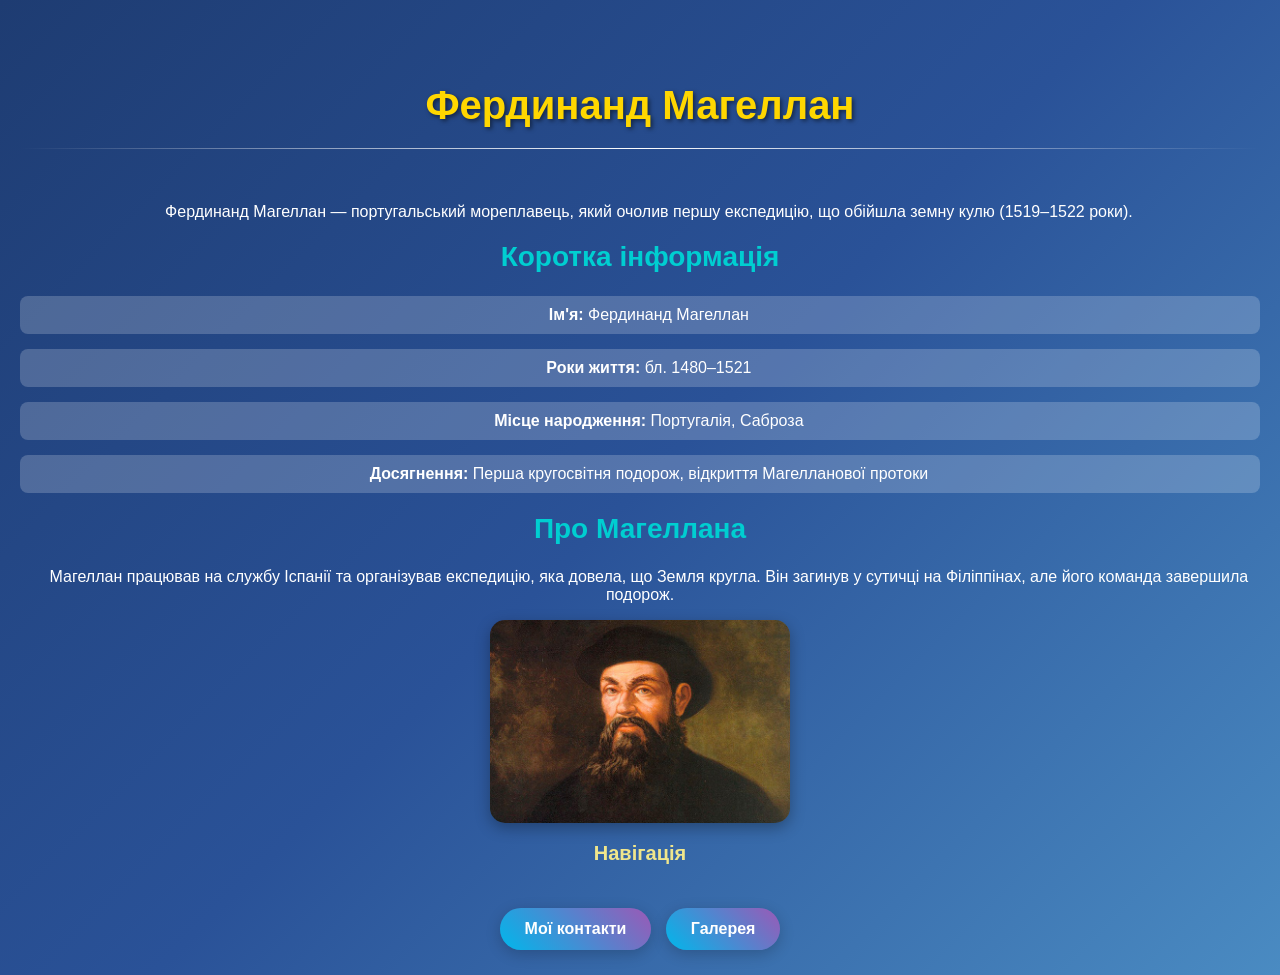
<file: index.html>
<!DOCTYPE html>
<html lang="uk">
<head>
    <meta charset="UTF-8">
	<link rel="stylesheet" href="css/style.css">
    <title>Про Фердинанда Магеллана</title>
</head>
<body>
    <center>
        <br><br>
        <h1>Фердинанд Магеллан</h1>
        <hr>
        <br>
        <p>    Фердинанд Магеллан — португальський мореплавець, який очолив першу експедицію, що обійшла земну кулю (1519–1522 роки).</p>
        
        <h2>Коротка інформація</h2>
        <ul type="none">
            <li>    <b>Ім'я:</b> Фердинанд Магеллан</li>
            <li>    <b>Роки життя:</b> бл. 1480–1521</li>
            <li>    <b>Місце народження:</b> Португалія, Саброза</li>
            <li>    <b>Досягнення:</b> Перша кругосвітня подорож, відкриття Магелланової протоки</li>
        </ul>
        
        <h2>Про Магеллана</h2>
        <p>    Магеллан працював на службу Іспанії та організував експедицію, яка довела, що Земля кругла. Він загинув у сутичці на Філіппінах, але його команда завершила подорож.</p>
        <img src="photo/3.jpg" alt="Портрет Магеллана" width="300">
        
        <h3>Навігація</h3>
        <br>
        <button><a href="pages/contact.html">Мої контакти</a></button>
        <button><a href="pages/gallery.html">Галерея</a></button>
    </center>
</body>
</html>
</file>
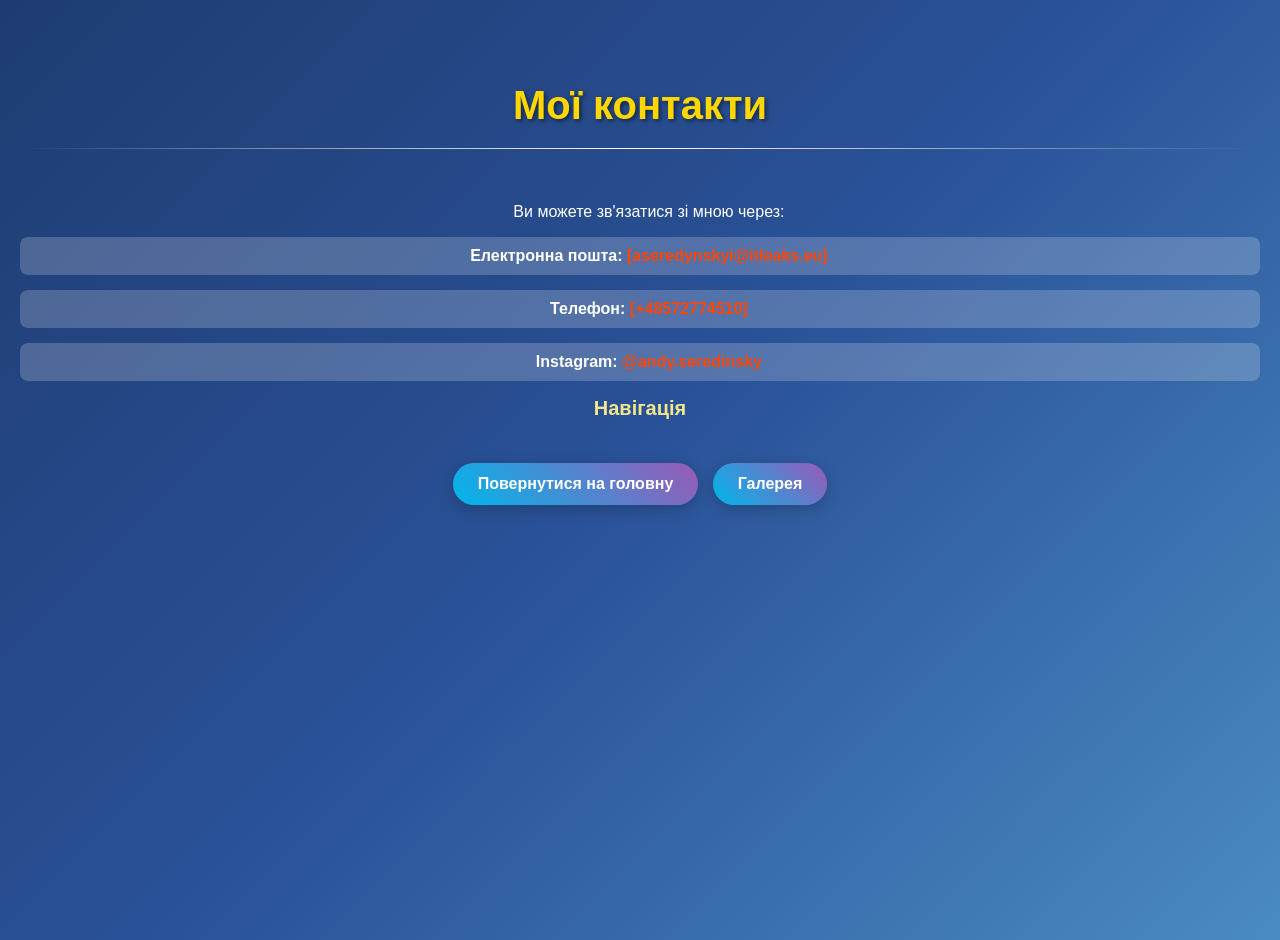
<file: pages/contact.html>
<!DOCTYPE html>
<html lang="uk">
<head>
    <meta charset="UTF-8">
<link rel="stylesheet" href="../css/style.css">
    <title>Контакти</title>
</head>
<body>
    <center>
        <br><br>
        <h1>Мої контакти</h1>
        <hr>
        <br>
        <p>    Ви можете зв'язатися зі мною через:</p>
        <ul type="none">
            <li>    <b>Електронна пошта:</b> <a href="mailto:aseredynskyi@itleaks.eu">[aseredynskyi@itleaks.eu]</a></li>
            <li>    <b>Телефон:</b> <a href="tel:+48572774510">[+48572774510]</a></li>
            <li>    <b>Instagram:</b> <a href="https://instagram.com/andy.seredinsky">@andy.seredinsky</a></li>
        </ul>
        <h3>Навігація</h3>
        <br>
        <button><a href="../index.html">Повернутися на головну</a></button>
        <button><a href="gallery.html">Галерея</a></button>
    </center>
</body>
</html>
</file>
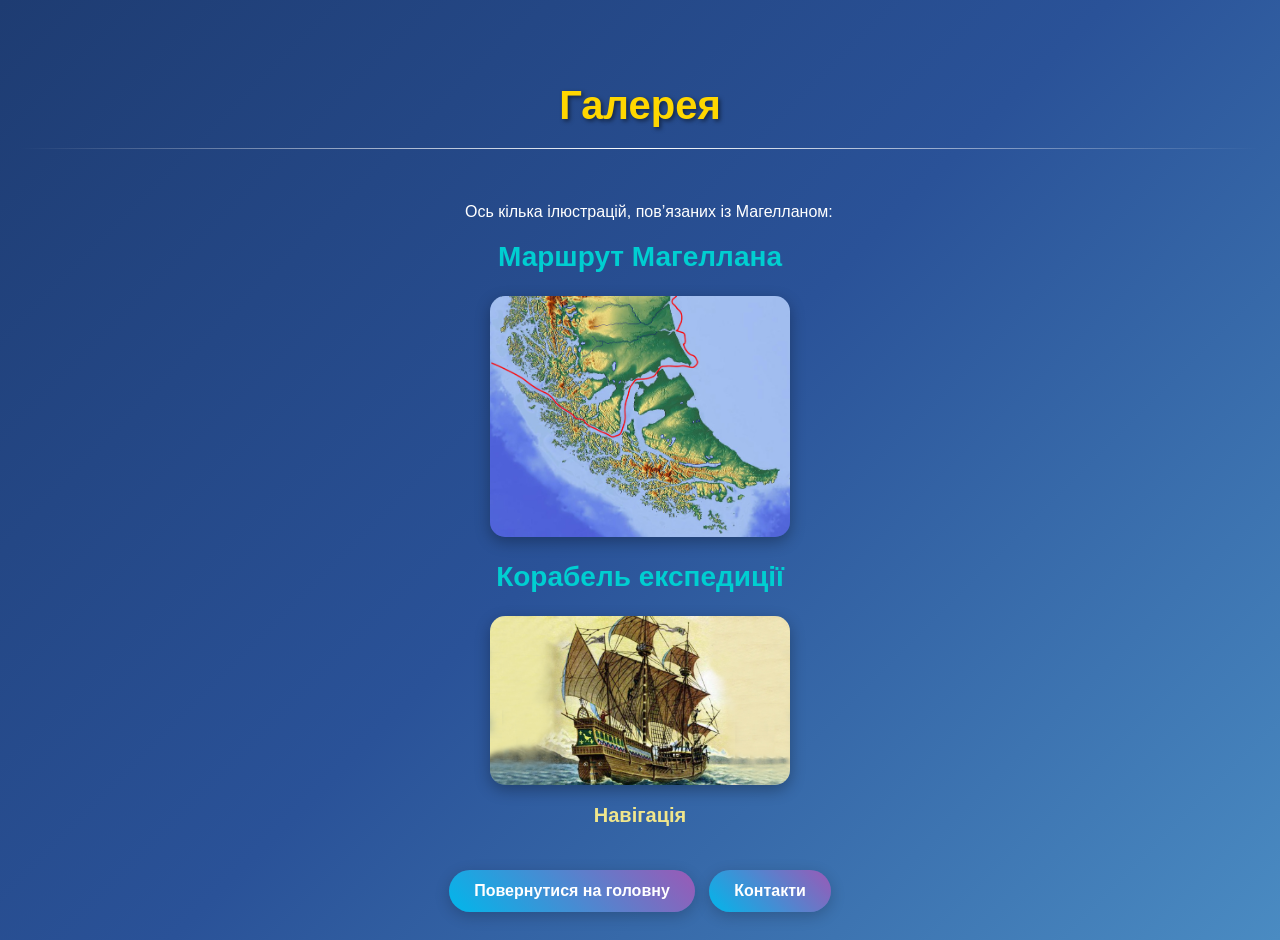
<file: pages/gallery.html>
<!DOCTYPE html>
<html lang="uk">
<head>
    <meta charset="UTF-8">
<link rel="stylesheet" href="../css/style.css">
    <title>Галерея</title>
</head>
<body>
    <center>
        <br><br>
        <h1>Галерея</h1>
        <hr>
        <br>
        <p>    Ось кілька ілюстрацій, пов’язаних із Магелланом:</p>
        
        <h2>Маршрут Магеллана</h2>
        <img src="../photo/1.jpg" alt="Пролив Магеллана" width="300">
        
        <h2>Корабель експедиції</h2>
        <img src="../photo/2.jpg" alt="Корабель Магеллана" width="300">
        
        <h3>Навігація</h3>
        <br>
        <button><a href="../index.html">Повернутися на головну</a></button>
        <button><a href="contact.html">Контакти</a></button>
    </center>
</body>
</html>
</file>
<file: css/style.css>
body {
    font-family: 'Arial', sans-serif;
    background: linear-gradient(135deg, #1e3c72, #2a5298, #4a8bc2);
    color: #fff;
    margin: 0;
    padding: 20px;
    min-height: 100vh;
    overflow-x: hidden;
}

.content {
    max-width: 600px;
    margin: 0 auto;
    padding: 20px;
    background: rgba(255, 255, 255, 0.1);
    backdrop-filter: blur(5px);
    border-radius: 15px;
    box-shadow: 0 8px 30px rgba(0, 0, 0, 0.3);
    animation: float 3s infinite ease-in-out;
}

@keyframes float {
    0%, 100% { transform: translateY(0); }
    50% { transform: translateY(-10px); }
}

h1 {
    color: #ffd700;
    font-size: 40px;
    text-align: center;
    text-shadow: 2px 2px 4px rgba(0, 0, 0, 0.5);
    margin-bottom: 20px;
}

h2 {
    color: #00ced1;
    font-size: 28px;
    margin-top: 20px;
}

h3 {
    color: #f0e68c;
    font-size: 20px;
    margin-top: 15px;
}

a {
    color: #ff4500;
    text-decoration: none;
    font-weight: bold;
    transition: color 0.3s ease;
}

a:hover {
    color: #ff8c00;
    text-decoration: underline;
    text-shadow: 0 0 5px #ff8c00;
}

ul {
    list-style-type: none;
    padding: 0;
}

ul li {
    margin-bottom: 15px;
    padding: 10px;
    background: rgba(255, 255, 255, 0.2);
    border-radius: 8px;
    transition: transform 0.2s ease;
}

ul li:hover {
    transform: scale(1.05);
}

button {
    background: linear-gradient(45deg, #00b7eb, #9b59b6);
    color: white;
    padding: 12px 25px;
    border: none;
    border-radius: 25px;
    cursor: pointer;
    font-size: 16px;
    box-shadow: 0 4px 15px rgba(0, 0, 0, 0.2);
    transition: all 0.3s ease;
    margin: 5px;
}

button:hover {
    background: linear-gradient(45deg, #00d4ff, #8e44ad);
    transform: translateY(-3px);
    box-shadow: 0 6px 20px rgba(0, 0, 0, 0.3);
}

button:active {
    transform: translateY(1px);
}

button a {
    color: white;
    text-decoration: none;
}

img {
    max-width: 100%;
    height: auto;
    border-radius: 15px;
    box-shadow: 0 5px 15px rgba(0, 0, 0, 0.3);
    transition: transform 0.3s ease;
}

img:hover {
    transform: scale(1.05);
}

hr {
    border: 0;
    height: 1px;
    background: #fff;
    background: linear-gradient(to right, transparent, #fff, transparent);
    margin: 20px 0;
}
</file>
